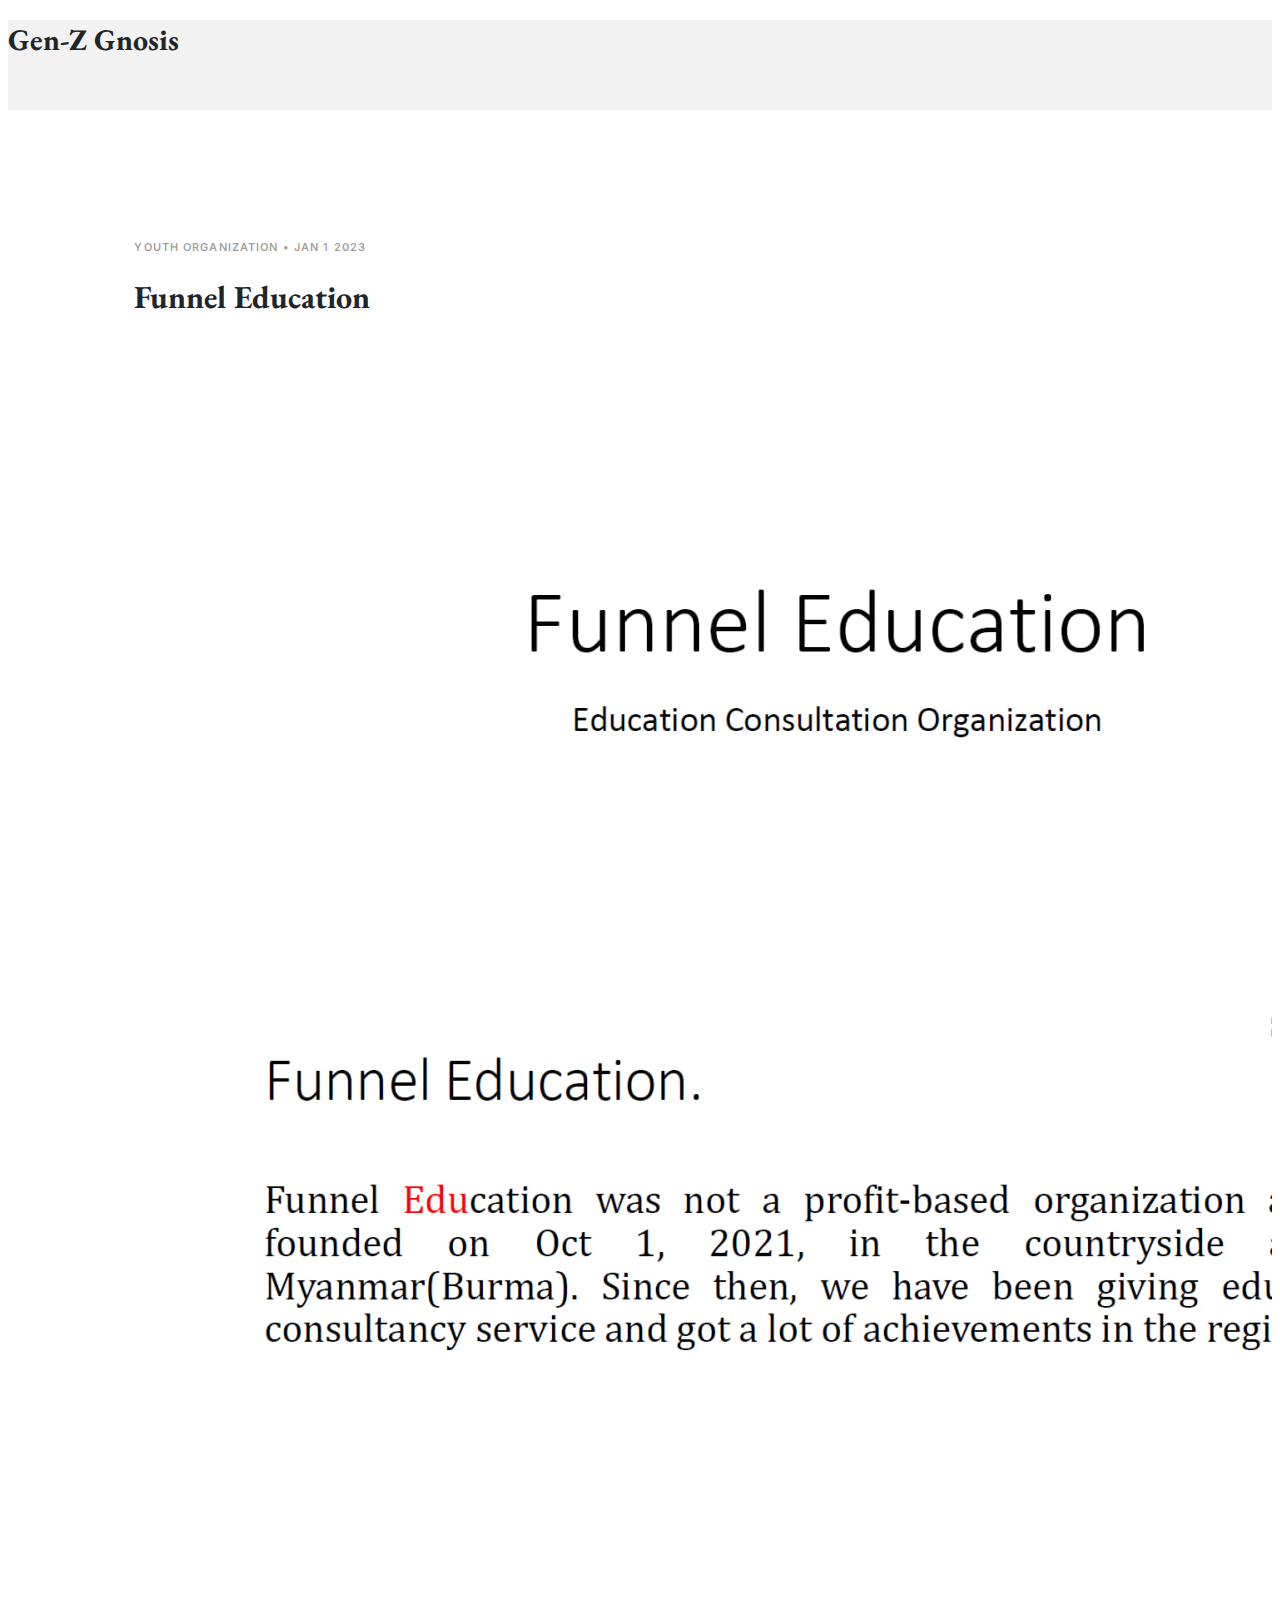
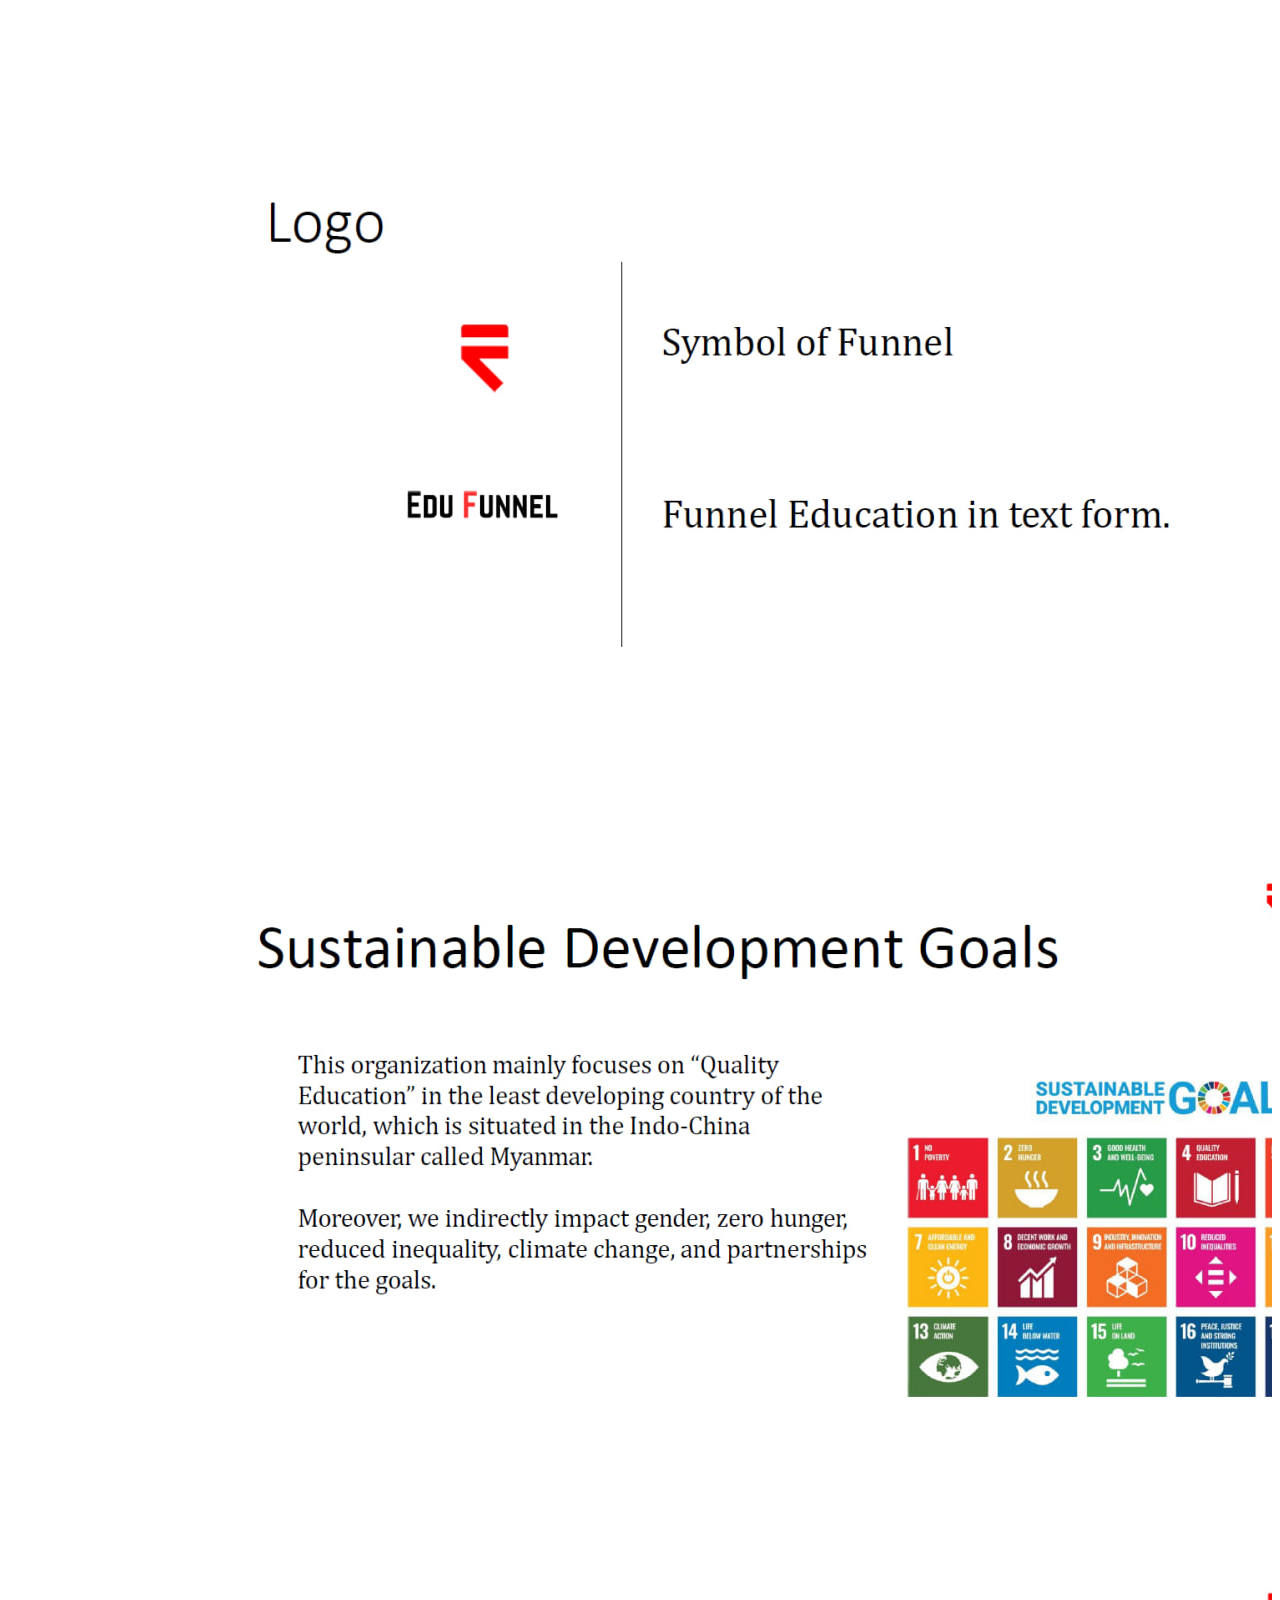
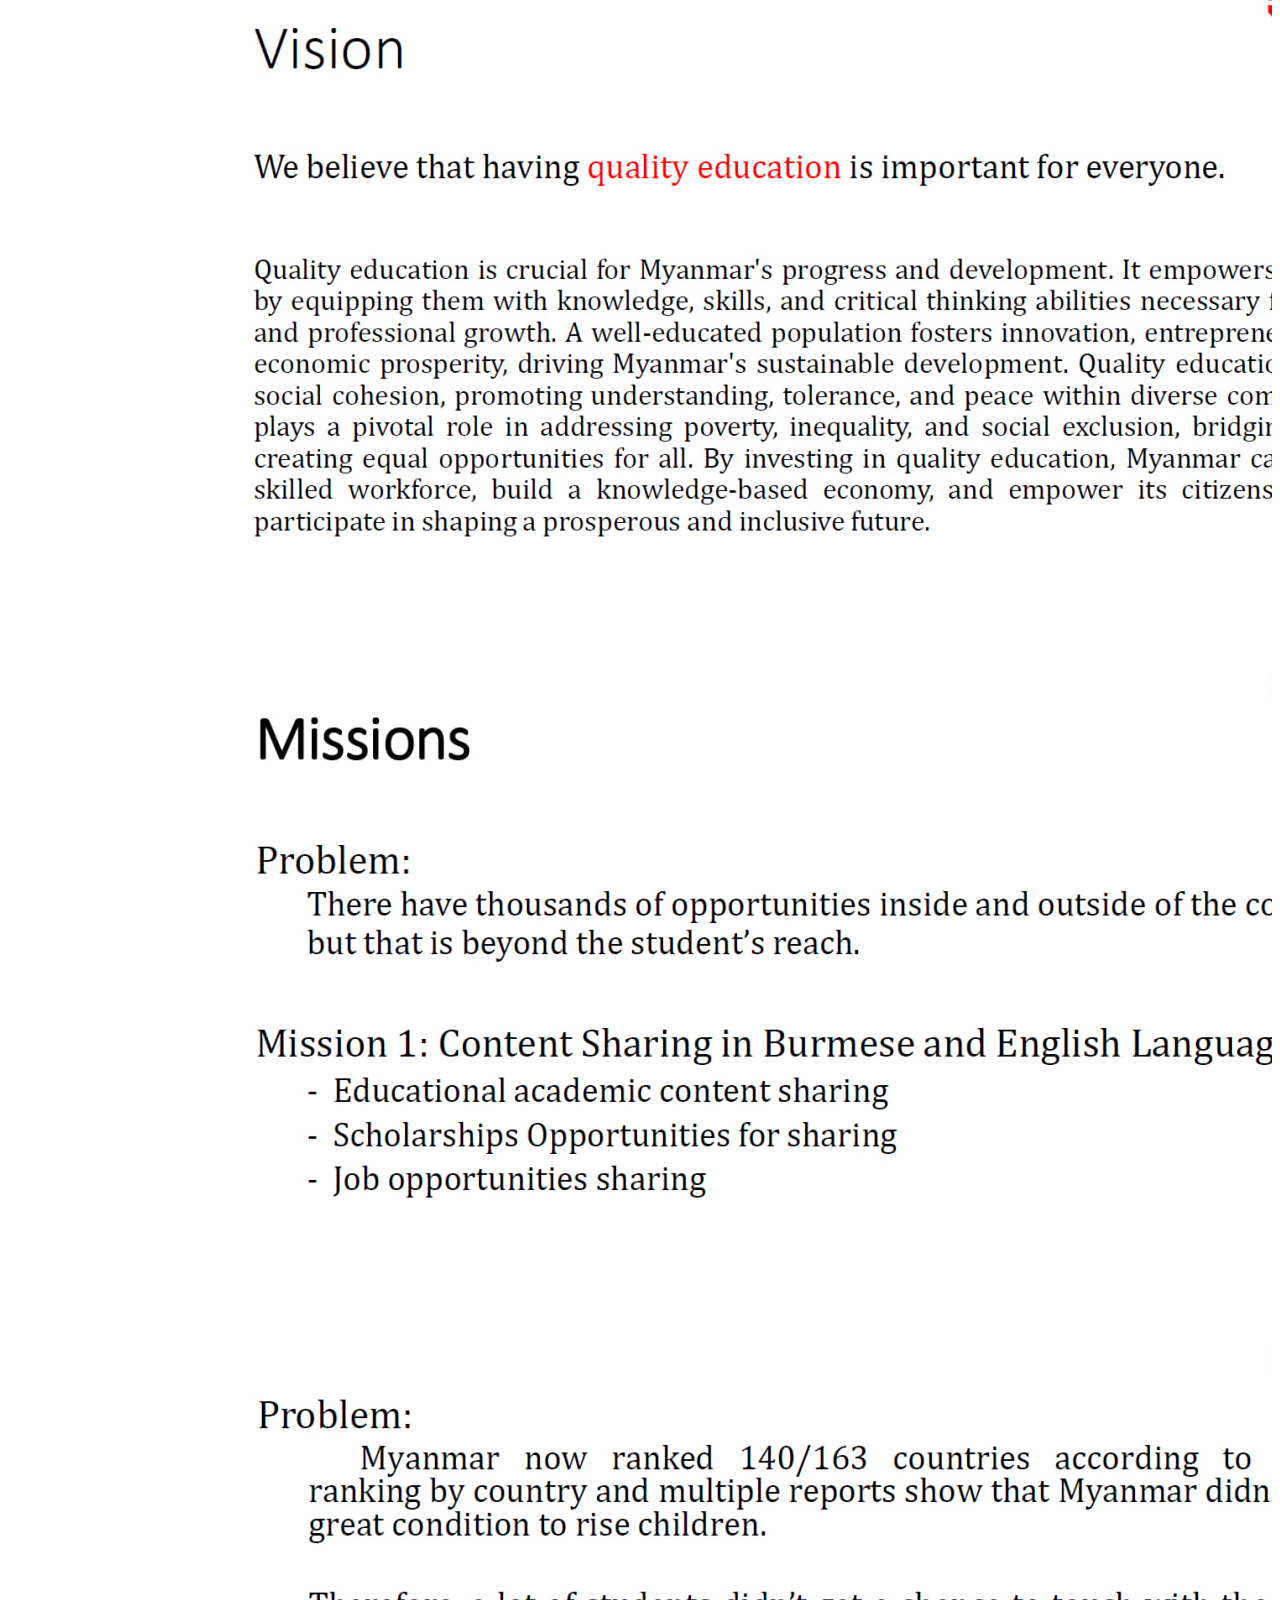
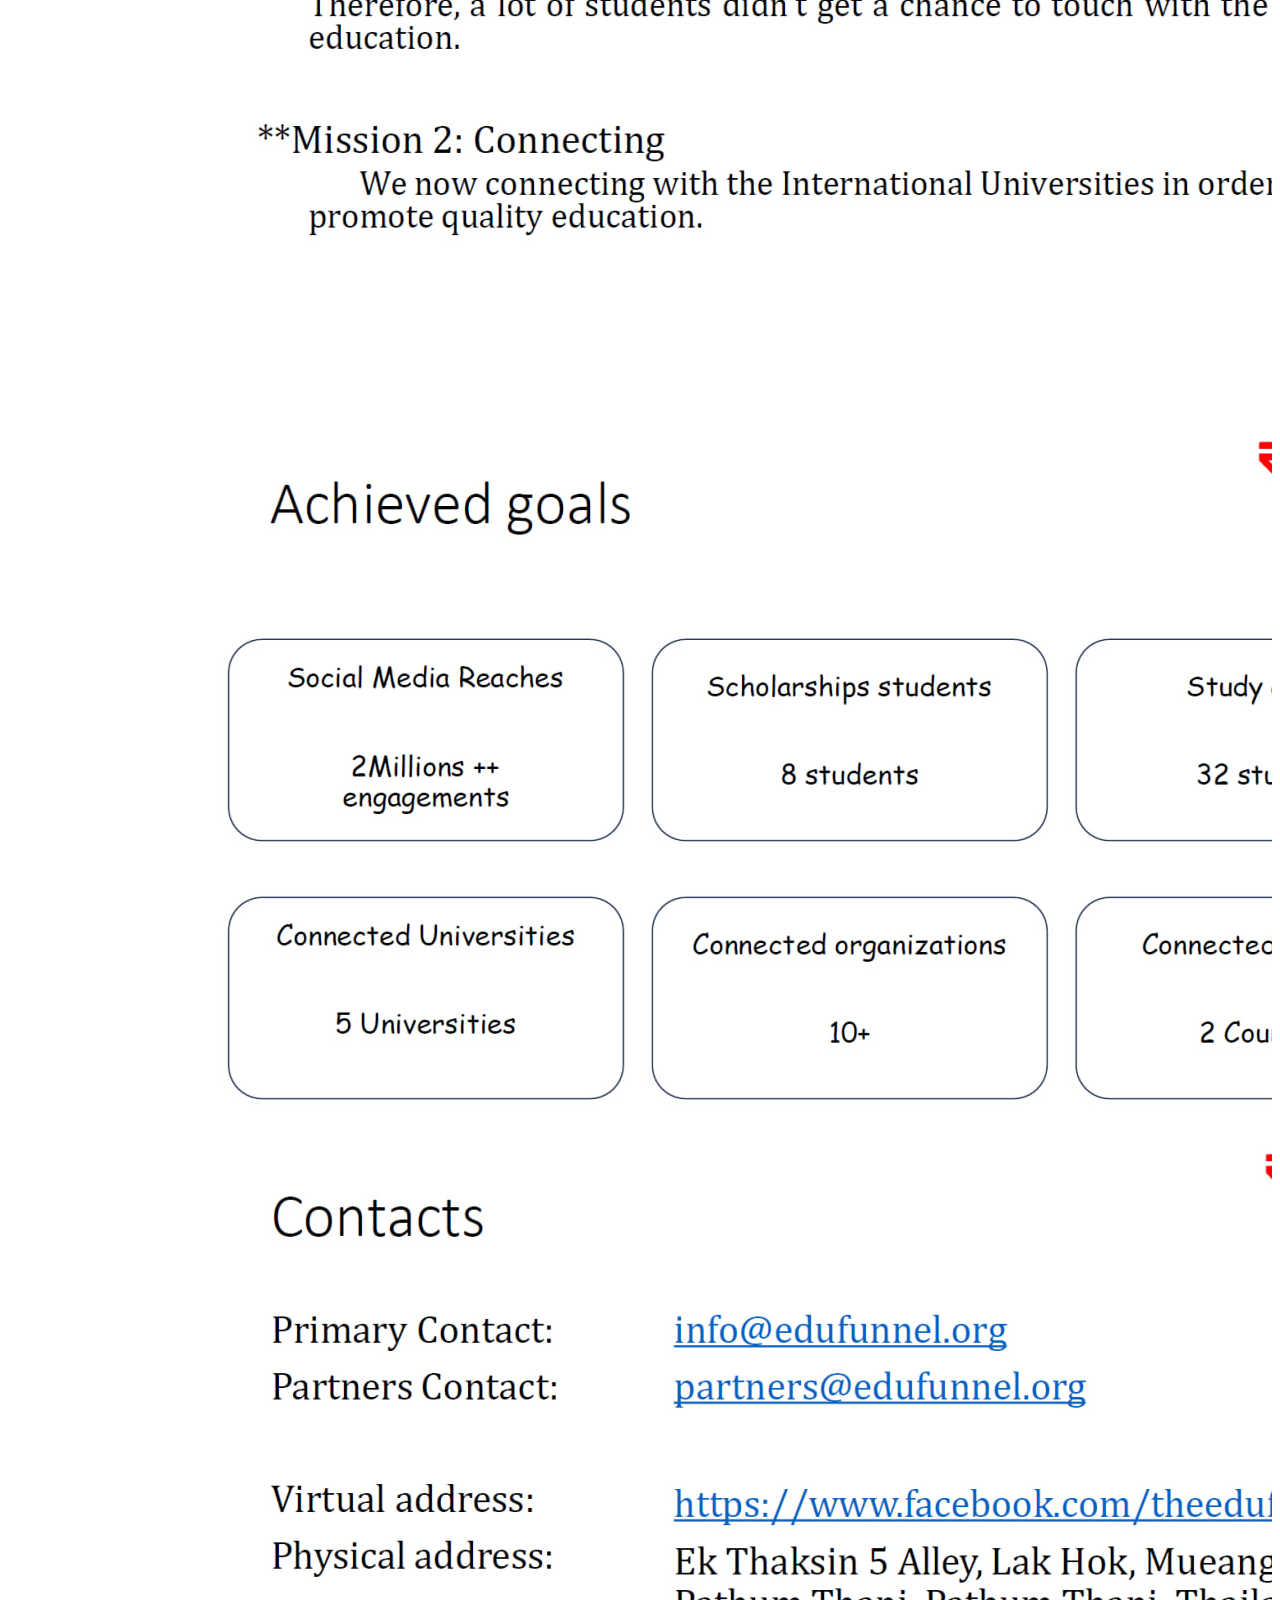
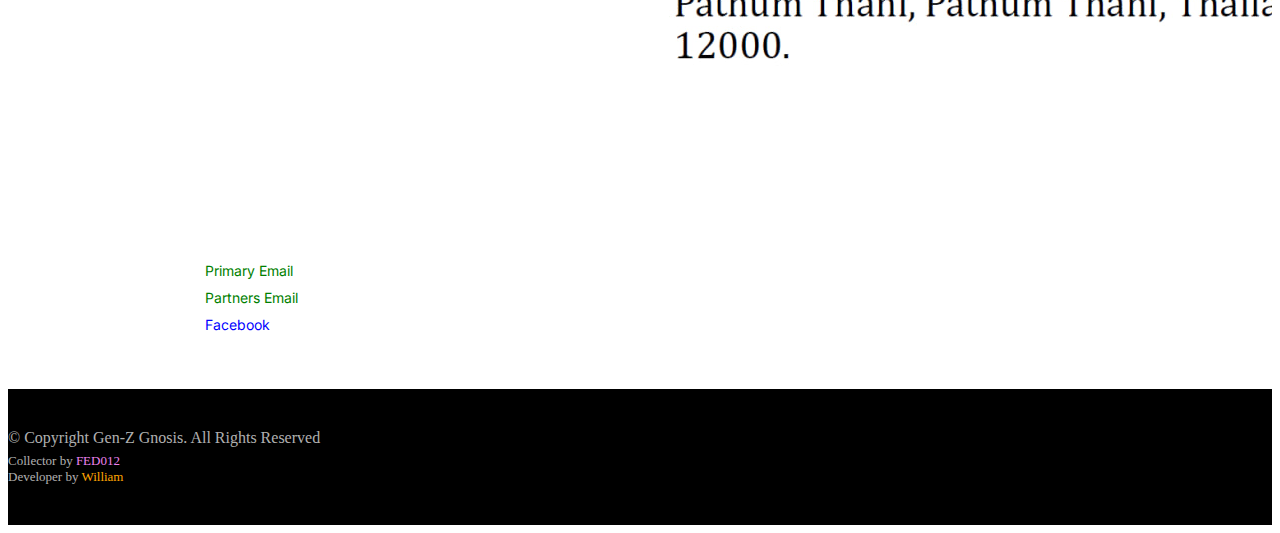
<file: blog/youthorg/fe.html>
<!DOCTYPE html>
<html lang="en">

<head>
  <meta charset="utf-8">
  <meta content="width=device-width, initial-scale=1.0" name="viewport">

  <title>Gen-Z Gnosis</title>
  <meta content="" name="description">
  <meta content="" name="keywords">

  <!-- Favicons -->
  <link href="../../images/logo.png" rel="icon">

  <!-- Google Fonts -->
  <link rel="preconnect" href="https://fonts.googleapis.com">
  <link rel="preconnect" href="https://fonts.gstatic.com" crossorigin>
  <link href="https://fonts.googleapis.com/css2?family=EB+Garamond:wght@400;500&family=Inter:wght@400;500&family=Playfair+Display:ital,wght@0,400;0,700;1,400;1,700&display=swap" rel="stylesheet">

  <!-- Bootstrap css1 js1 -->
  <link href="https://cdn.jsdelivr.net/npm/bootstrap@5.3.2/dist/css/bootstrap.min.css" rel="stylesheet" integrity="sha384-T3c6CoIi6uLrA9TneNEoa7RxnatzjcDSCmG1MXxSR1GAsXEV/Dwwykc2MPK8M2HN" crossorigin="anonymous">

  <!-- Template Main CSS Files -->
  <link href="assets/css/variables.css" rel="stylesheet">
  <link href="assets/css/main.css" rel="stylesheet">


</head>

<body>

  <!-- ======= Header ======= -->
  <header id="header" class="header d-flex align-items-center fixed-top">
    <div class="container-fluid container-xl d-flex align-items-center justify-content-between">

      <a href="../../courses.html" class="logo d-flex align-items-center">
        <!-- Uncomment the line below if you also wish to use an image logo -->
        <!-- <img src="assets/img/logo.png" alt=""> -->
        <h1>Gen-Z Gnosis</h1>
      </a>

      <nav id="navbar" class="navbar">
        </nav>

      </div>

    </div>

  </header><!-- End Header -->

  <main id="main">

    <section class="single-post-content">
      <div class="container">
        <div class="row">
          <div class="col-md-9 post-content" data-aos="fade-up">

            <!-- ======= Single Post Content ======= -->
            <div class="single-post">
              <div class="post-meta"><span class="date">Youth organization</span> <span class="mx-1">&bullet;</span> <span>Jan 1 2023</span></div>
              <h1 class="mb-5">Funnel Education</h1>

              <figure class="my-4">
                <img src="img/../fe.png" alt="" class="img-fluid">

                <img src="img/fe/1.png" alt="" class="img-fluid">
                <img src="img/fe/2.png" alt="" class="img-fluid">
                <img src="img/fe/3.png" alt="" class="img-fluid">
                <img src="img/fe/4.png" alt="" class="img-fluid">
                <img src="img/fe/5.png" alt="" class="img-fluid">
                <img src="img/fe/6.png" alt="" class="img-fluid">
                <img src="img/fe/7.png" alt="" class="img-fluid">
                <img src="img/fe/8.png" alt="" class="img-fluid">
                <figcaption><a href="mailto:info@edufunnel.org" style="color: green;">Primary Email</a></figcaption>
                <figcaption><a href="mailto:partners@edufunnel.org" style="color: green;">Partners Email</a></figcaption>
                <figcaption><a href="https://www.facebook.com/theedufunnel" style="color: blue;">Facebook</a></figcaption>
              </figure>

            </div><!-- End Single Post Content -->


  </main><!-- End #main -->

  <!-- ======= Footer ======= -->
  <footer id="footer" class="footer">

    <div class="footer-legal">
      <div class="container">

        <div class="row justify-content-between">
          <div class="col-md-6 text-center text-md-start mb-3 mb-md-0">
            <div class="copyright">
              © Copyright <strong><span>Gen-Z Gnosis</span></strong>. All Rights Reserved
            </div>

            <div class="credits">
              
              Collector by <a href="mailto:suu102606@gmail.com" style="color: violet">FED012</a><br/>
              Developer by <a href="https://high-school-physics.netlify.app/webiq/info" style="color: Orange">William</a>
            </div>

          </div>

          </div>

        </div>

      </div>
    </div>

  </footer>


 

  <!-- Template Main JS File -->
  <script src="assets/js/main.js"></script>
  
  <script src="https://cdn.jsdelivr.net/npm/bootstrap@5.3.2/dist/js/bootstrap.bundle.min.js" integrity="sha384-C6RzsynM9kWDrMNeT87bh95OGNyZPhcTNXj1NW7RuBCsyN/o0jlpcV8Qyq46cDfL" crossorigin="anonymous"></script>
  </body>

</body>

</html>
</file>
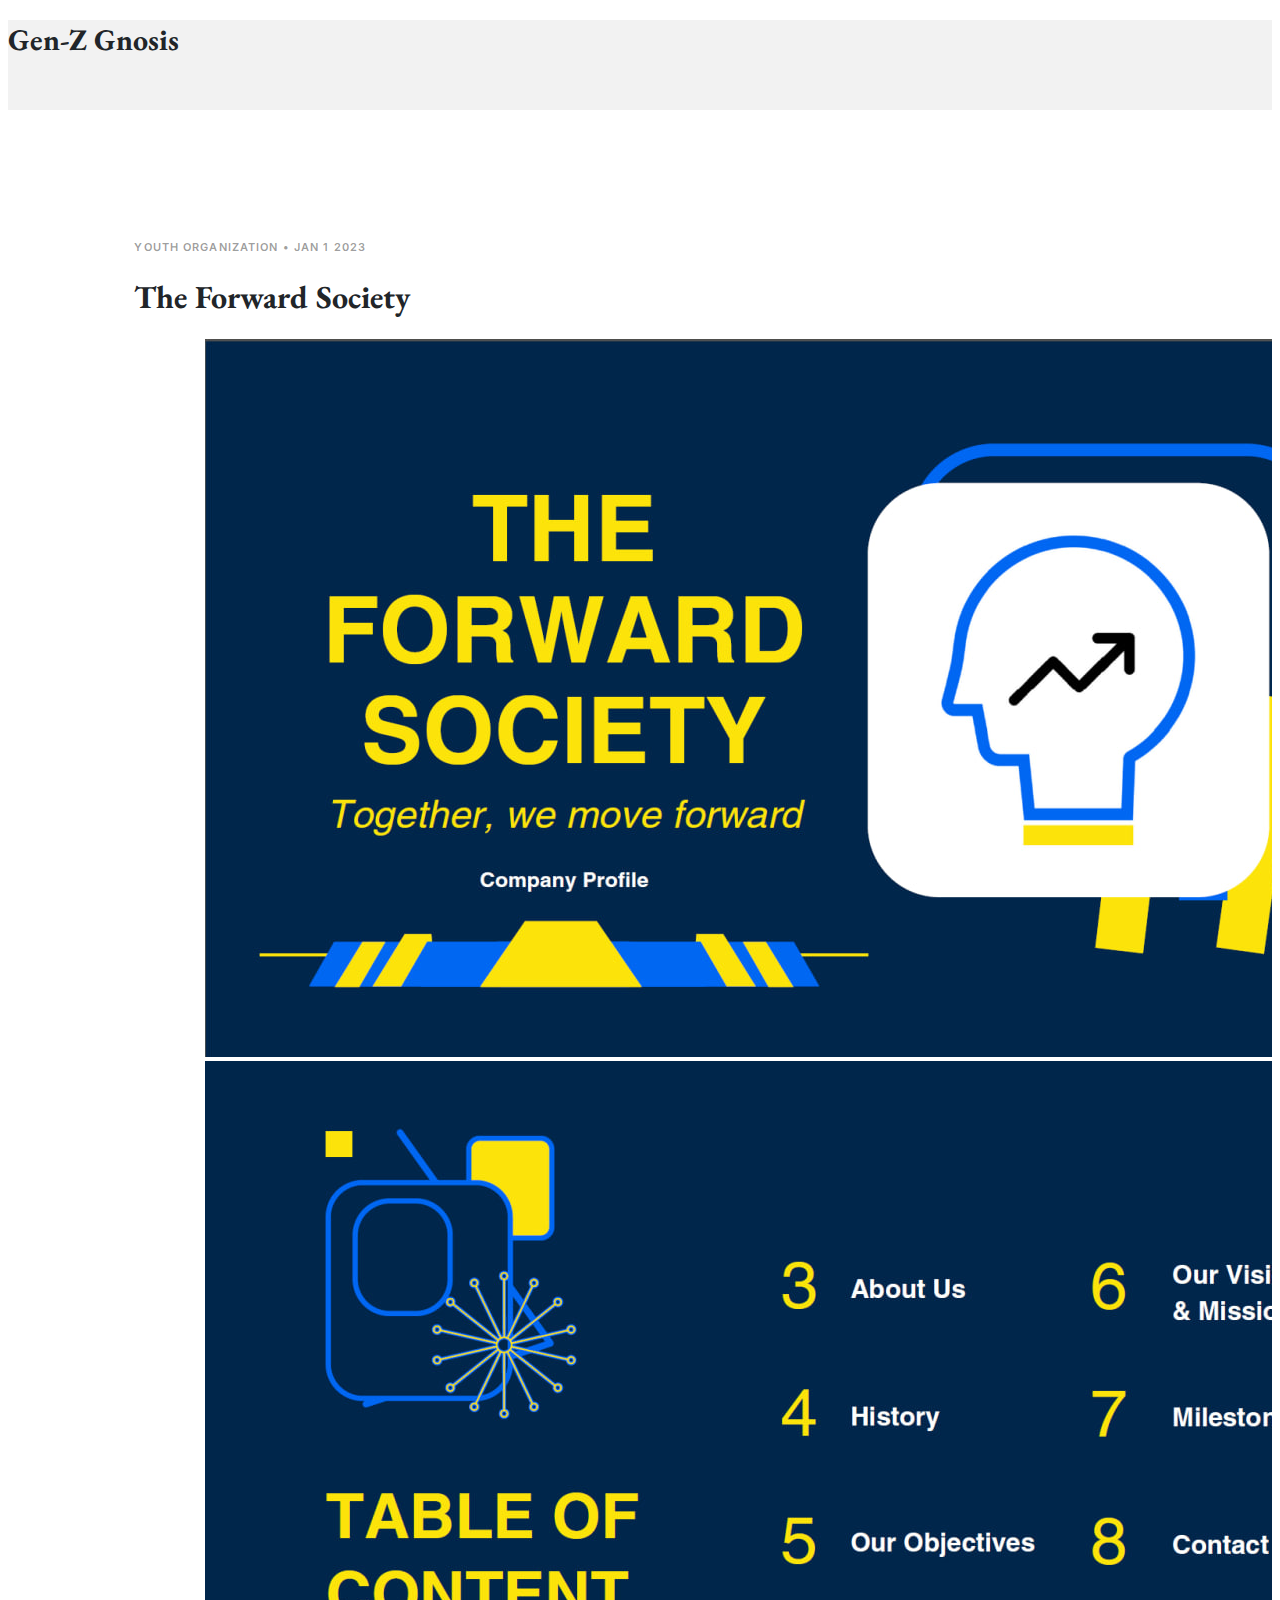
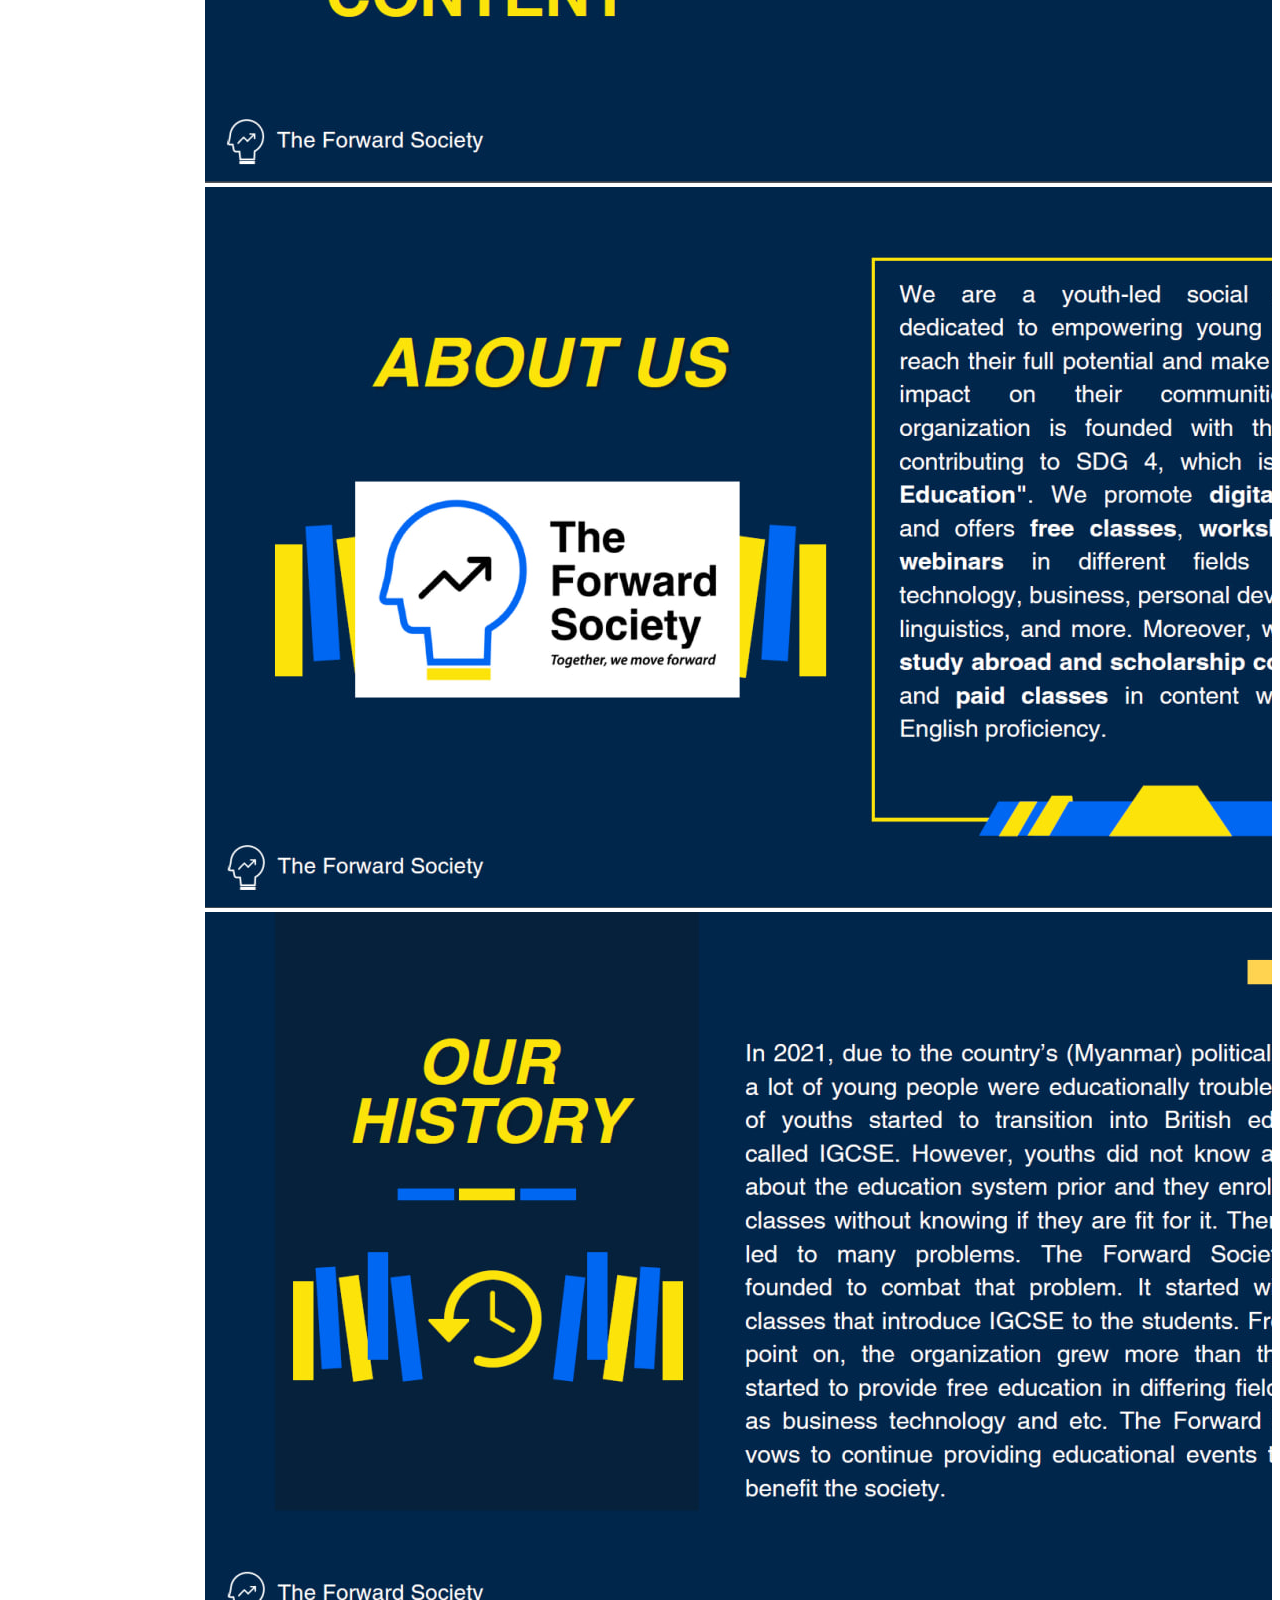
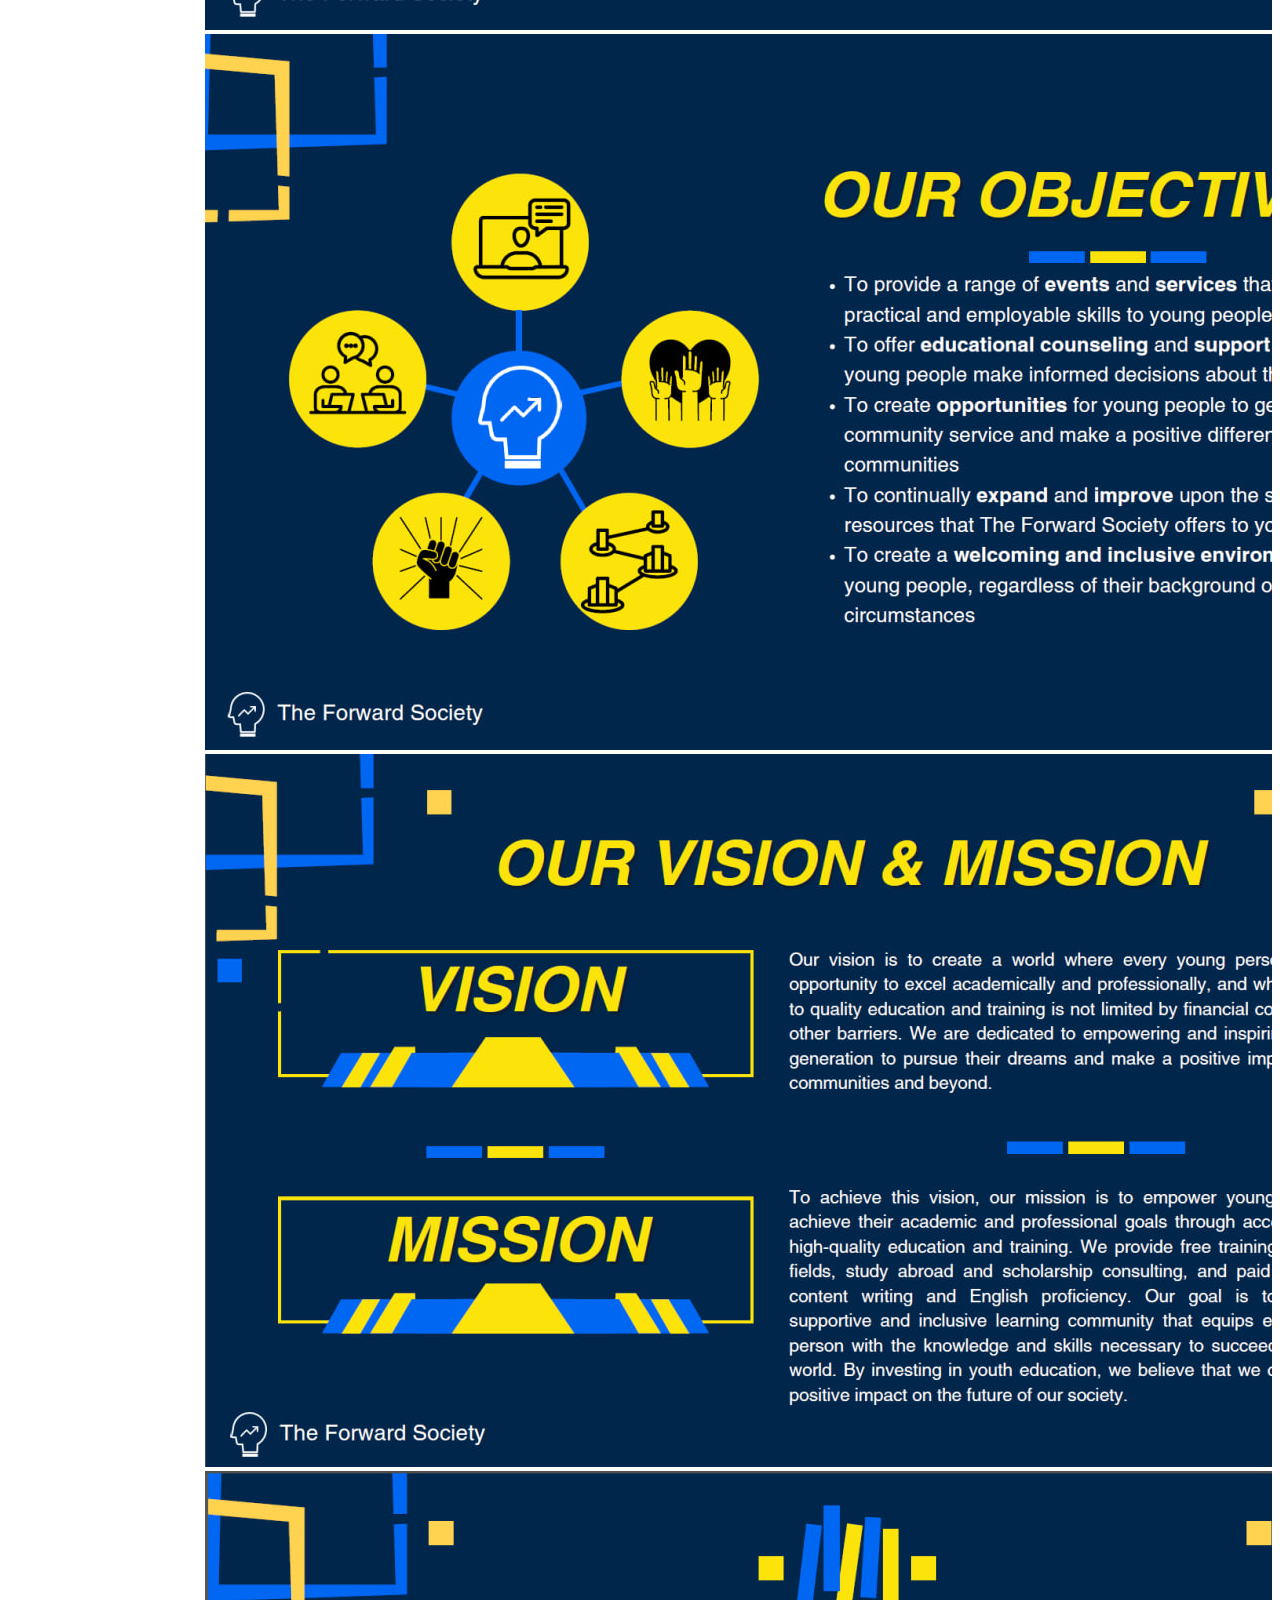
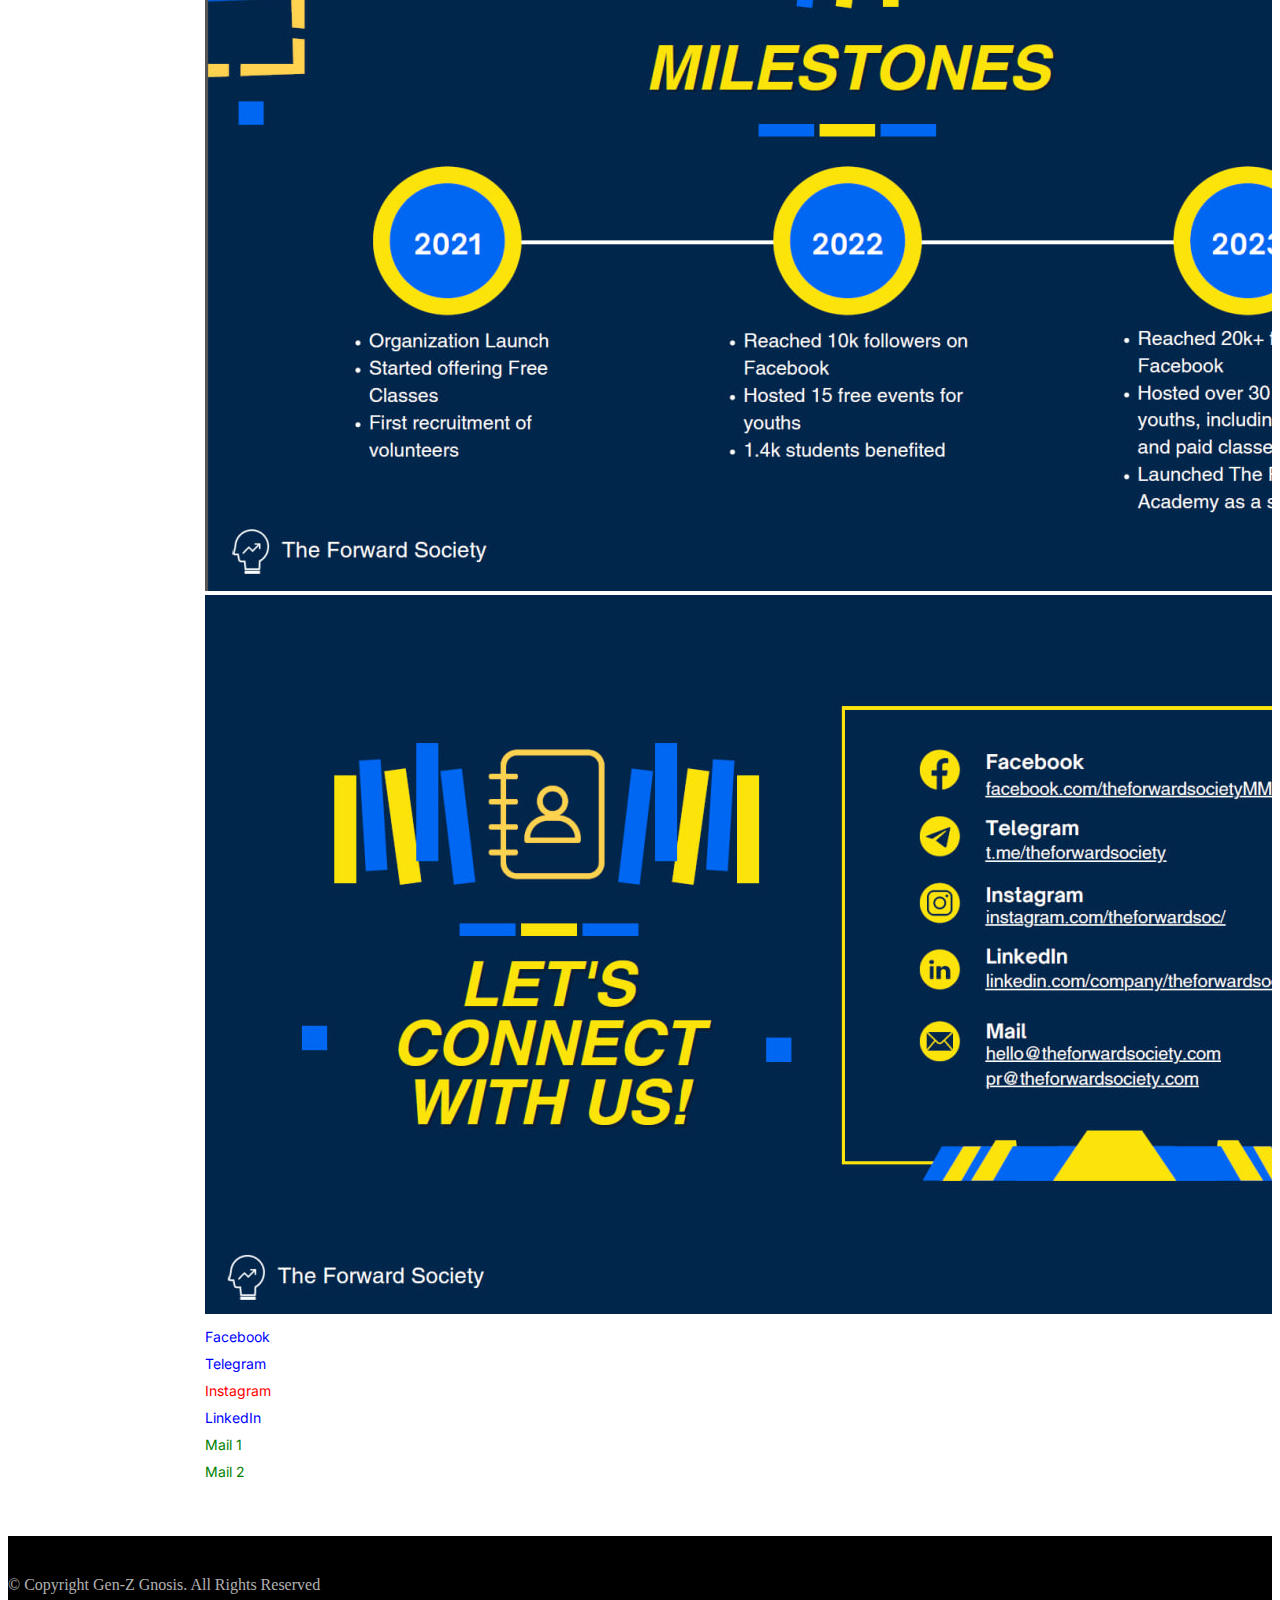
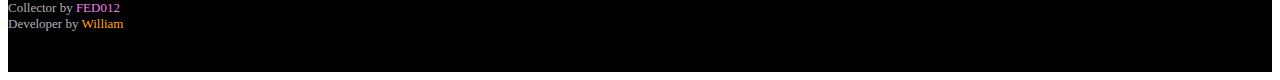
<file: blog/youthorg/tfs.html>
<!DOCTYPE html>
<html lang="en">

<head>
  <meta charset="utf-8">
  <meta content="width=device-width, initial-scale=1.0" name="viewport">

  <title>Gen-Z Gnosis</title>
  <meta content="" name="description">
  <meta content="" name="keywords">

  <!-- Favicons -->
  <link href="../../images/logo.png" rel="icon">

  <!-- Google Fonts -->
  <link rel="preconnect" href="https://fonts.googleapis.com">
  <link rel="preconnect" href="https://fonts.gstatic.com" crossorigin>
  <link href="https://fonts.googleapis.com/css2?family=EB+Garamond:wght@400;500&family=Inter:wght@400;500&family=Playfair+Display:ital,wght@0,400;0,700;1,400;1,700&display=swap" rel="stylesheet">

  <!-- Bootstrap css1 js1 -->
  <link href="https://cdn.jsdelivr.net/npm/bootstrap@5.3.2/dist/css/bootstrap.min.css" rel="stylesheet" integrity="sha384-T3c6CoIi6uLrA9TneNEoa7RxnatzjcDSCmG1MXxSR1GAsXEV/Dwwykc2MPK8M2HN" crossorigin="anonymous">

  <!-- Template Main CSS Files -->
  <link href="assets/css/variables.css" rel="stylesheet">
  <link href="assets/css/main.css" rel="stylesheet">

  
</head>

<body>

  <!-- ======= Header ======= -->
  <header id="header" class="header d-flex align-items-center fixed-top">
    <div class="container-fluid container-xl d-flex align-items-center justify-content-between">

      <a href="../../courses.html" class="logo d-flex align-items-center">
        <!-- Uncomment the line below if you also wish to use an image logo -->
        <!-- <img src="assets/img/logo.png" alt=""> -->
        <h1>Gen-Z Gnosis</h1>
      </a>

      <nav id="navbar" class="navbar">
        </nav>

      </div>

    </div>

  </header><!-- End Header -->

  <main id="main">

    <section class="single-post-content">
      <div class="container">
        <div class="row">
          <div class="col-md-9 post-content" data-aos="fade-up">

            <!-- ======= Single Post Content ======= -->
            <div class="single-post">
              <div class="post-meta"><span class="date">Youth organization</span> <span class="mx-1">&bullet;</span> <span>Jan 1 2023</span></div>
              <h1 class="mb-5">The Forward Society</h1>

              <figure class="my-4">
                <img src="img/tfs/1.png" alt="" class="img-fluid">
                <img src="img/tfs/2.png" alt="" class="img-fluid">
                <img src="img/tfs/3.png" alt="" class="img-fluid">
                <img src="img/tfs/4.png" alt="" class="img-fluid">
                <img src="img/tfs/5.png" alt="" class="img-fluid">
                <img src="img/tfs/6.png" alt="" class="img-fluid">
                <img src="img/tfs/7.png" alt="" class="img-fluid">
                <img src="img/tfs/8.png" alt="" class="img-fluid">
                <figcaption><a href="https://www.facebook.com/theforwardsocietyMM" style="color: blue;">Facebook</a></figcaption>
                <figcaption><a href="https://t.me/theforwardsociety" style="color: blue;">Telegram</a></figcaption>
                <figcaption><a href="https://www.instagram.com/theforwardsoc/" style="color: red;">Instagram</a></figcaption>
                <figcaption><a href="https://www.linkedin.com/company/theforwardsociety/" style="color: blue;">LinkedIn</a></figcaption>
                <figcaption><a href="mailto:hello@theforwardsociety.com" style="color: green">Mail 1</a></figcaption>
                <figcaption><a href="mailto:pr@theforwardsociety.com" style="color: green;">Mail 2</a></figcaption>
              </figure>

            </div><!-- End Single Post Content -->


  </main><!-- End #main -->

  <!-- ======= Footer ======= -->
  <footer id="footer" class="footer">

    
    

    <footer id="footer" class="footer">

      <div class="footer-legal">
        <div class="container">
  
          <div class="row justify-content-between">
            <div class="col-md-6 text-center text-md-start mb-3 mb-md-0">
              <div class="copyright">
                © Copyright <strong><span>Gen-Z Gnosis</span></strong>. All Rights Reserved
              </div>
  
              <div class="credits">
                
                Collector by <a href="mailto:suu102606@gmail.com" style="color: violet">FED012</a><br/>
                Developer by <a href="https://high-school-physics.netlify.app/webiq/info" style="color: Orange">William</a>
              </div>
  
            </div>
  
            </div>
  
          </div>
  
        </div>
      </div>
  
    </footer>


 

  <!-- Template Main JS File -->
  <script src="assets/js/main.js"></script>
  
  <script src="https://cdn.jsdelivr.net/npm/bootstrap@5.3.2/dist/js/bootstrap.bundle.min.js" integrity="sha384-C6RzsynM9kWDrMNeT87bh95OGNyZPhcTNXj1NW7RuBCsyN/o0jlpcV8Qyq46cDfL" crossorigin="anonymous"></script>
  </body>

</body>

</html>
</file>
<file: blog/youthorg/assets/css/variables.css>
/**
* Template Name: ZenBlog
* File: variables.css
* Description: Easily customize colors, typography, and other repetitive properties used in the template main stylesheet file main.css
* 
* Template URL: https://bootstrapmade.com/zenblog-bootstrap-blog-template/
* Author: BootstrapMade.com
* License: https://bootstrapmade.com/license/
* 
* Contents:
* 1. ZenBlog template variables 
* 2. Override default Bootstrap variables
* 3. Set color and background class names
*
* Learn more about CSS variables at https://developer.mozilla.org/en-US/docs/Web/CSS/Using_CSS_custom_properties
*/

/*--------------------------------------------------------------
# 1. ZenBlog template variables 
--------------------------------------------------------------*/
:root {

    /* Fonts */
    --font-default: 'EB Garamond', system-ui, -apple-system, "Segoe UI", Roboto, "Helvetica Neue", Arial, "Noto Sans", "Liberation Sans", sans-serif, "Apple Color Emoji", "Segoe UI Emoji", "Segoe UI Symbol", "Noto Color Emoji";
    --font-primary: 'EB Garamond', serif; /*'Playfair Display', serif;*/
    --font-secondary: 'Inter', sans-serif;
  
    /* Colors */
    /* The *-rgb color names are simply the RGB converted value of the corresponding color for use in the rgba() function */
  
    /* Default text color */
    --color-default: #212529;
    --color-default-rgb: 33, 37, 41;
  
    /* Defult links color */
    --color-links: #212529;
    --color-links-hover: #15171a;
  
    /* Primay colors */
    --color-primary: #212529;
    --color-primary-light: #26282c;
    --color-primary-dark: #0b0c0e;
  
    --color-primary-rgb: 33, 37, 41;
    --color-primary-light-rgb: 38, 40, 44;
    --color-primary-dark-rgb: 11, 12, 14;
  
    /* Secondary colors */
    --color-secondary: #596d80;
    --color-secondary-light: #8498aa;
    --color-secondary-dark: #404f5c;
  
    --color-secondary-rgb: 89, 109, 128;
    --color-secondary-light-rgb: 132, 152, 170;
    --color-secondary-dark-rgb: 64, 79, 92;
  
    /* General colors */
    --color-blue: #0d6efd;
    --color-blue-rgb: 13, 110, 253;
  
    --color-indigo: #6610f2;
    --color-indigo-rgb: 102, 16, 242;
  
    --color-purple: #6f42c1;
    --color-purple-rgb: 111, 66, 193;
    
    --color-pink: #f3268c;
    --color-pink-rgb: 243, 38, 140;
  
    --color-red: #df1529;
    --color-red-rgb: 223, 21, 4;
  
    --color-orange: #fd7e14;
    --color-orange-rgb: 253, 126, 20;
  
    --color-yellow: #ffc107;
    --color-yellow-rgb: 255, 193, 7;
  
    --color-green: #059652;
    --color-green-rgb: 5, 150, 82;
  
    --color-teal: #20c997;
    --color-teal-rgb: 32, 201, 151;
  
    --color-cyan: #0dcaf0;
    --color-cyan-rgb: 13, 202, 240;
  
    --color-white: #ffffff;
    --color-white-rgb: 255, 255, 255;
  
    --color-gray: #6c757d;
    --color-gray-rgb: 108, 117, 125;
  
    --color-black: #000000;
    --color-black-rgb: 0, 0, 0;
  }
  
  /*--------------------------------------------------------------
  # 2. Override default Bootstrap variables
  --------------------------------------------------------------*/
  :root {
    --bs-blue: var(--color-blue);
    --bs-indigo: var(--color-indigo);
    --bs-purple: var(--color-purple);
    --bs-pink: var(--color-pink);
    --bs-red: var(--color-red);
    --bs-orange: var(--color-orange);
    --bs-yellow: var(--color-yellow);
    --bs-green: var(--color-green);
    --bs-teal: var(--color-teal);
    --bs-cyan: var(--color-cyan);
    --bs-white: var(--color-white);
    --bs-gray: var(--color-gray);
    --bs-gray-dark: #343a40;
    --bs-gray-100: #f8f9fa;
    --bs-gray-200: #e9ecef;
    --bs-gray-300: #dee2e6;
    --bs-gray-400: #ced4da;
    --bs-gray-500: #adb5bd;
    --bs-gray-600: #6c757d;
    --bs-gray-700: #495057;
    --bs-gray-800: #343a40;
    --bs-gray-900: #212529;
    --bs-primary: var(--color-blue);
    --bs-secondary: var(--color-blue);
    --bs-success: #198754;
    --bs-info: #0dcaf0;
    --bs-warning: #ffc107;
    --bs-danger: #dc3545;
    --bs-light: #f8f9fa;
    --bs-dark: #212529;
    --bs-primary-rgb: var(--color-primary-rgb);
    --bs-secondary-rgb: var(--color-secondary-rgb);
    --bs-success-rgb: 25, 135, 84;
    --bs-info-rgb: 13, 202, 240;
    --bs-warning-rgb: 255, 193, 7;
    --bs-danger-rgb: 220, 53, 69;
    --bs-light-rgb: 248, 249, 250;
    --bs-dark-rgb: 33, 37, 41;
    --bs-white-rgb: var(--color-white-rgb);
    --bs-black-rgb: var(--color-black-rgb);
    --bs-body-color-rgb: var(--color-default-rgb);
    --bs-body-bg-rgb: 255, 255, 255;
    --bs-font-sans-serif: var(--font-default);
    --bs-font-monospace: SFMono-Regular, Menlo, Monaco, Consolas, "Liberation Mono", "Courier New", monospace;
    --bs-gradient: linear-gradient(180deg, rgba(255, 255, 255, 0.15), rgba(255, 255, 255, 0));
    --bs-body-font-family: var(--font-default);
    --bs-body-font-size: 1rem;
    --bs-body-font-weight: 400;
    --bs-body-line-height: 1.5;
    --bs-body-color: var(--color-default);
    --bs-body-bg: #fff;
  }
  
  /*--------------------------------------------------------------
  # 3. Set color and background class names
  --------------------------------------------------------------*/
  /* Fonts */
  .font-default { font-family: var(--font-default) !important; }
  .font-primary { font-family: var(--font-primary) !important;}
  .font-secondary { font-family: var(--font-secondary) !important; }
  
  /* Text Colors */
  .color-default { color: var(--color-default) !important; }
  .color-links { color: var(--color-links) !important; }
  .color-links:hover { color: var(--color-links-hover) !important; }
  .color-primary { color: var(--color-primary) !important; }
  .color-primary-light { color: var(--color-primary-light) !important; }
  .color-primary-dark { color: var(--color-primary-dark) !important; }
  .color-secondary { color: var(--color-secondary) !important; }
  .color-secondary-light { color: var(--color-secondary-light) !important; }
  .color-secondary-dark { color: var(--color-secondary-dark) !important; }
  .color-blue { color: var(--color-blue) !important; }
  .color-indigo { color: var(--color-indigo) !important; }
  .color-purple { color: var(--color-purple) !important; }
  .color-pink { color: var(--color-pink) !important; }
  .color-red { color: var(--color-red) !important; }
  .color-orange { color: var(--color-orange) !important; }
  .color-yellow { color: var(--color-yellow) !important; }
  .color-green { color: var(--color-green) !important; }
  .color-teal { color: var(--color-teal) !important; }
  .color-cyan { color: var(--color-cyan) !important; }
  .color-white { color: var(--color-white) !important; }
  .color-gray { color: var(--color-gray) !important; }
  .color-black { color: var(--color-black) !important; }
  
  /* Background Colors */
  .bg-default { background-color: var(--color-default) !important; }
  .bg-primary { background-color: var(--color-primary) !important; }
  .bg-primary-light { background-color: var(--color-primary-light) !important; }
  .bg-primary-dark { background-color: var(--color-primary-dark) !important; }
  .bg-secondary { background-color: var(--color-secondary) !important; }
  .bg-secondary-light { background-color: var(--color-secondary-light) !important; }
  .bg-secondary-dark { background-color: var(--color-secondary-dark) !important; }
  .bg-blue { background-color: var(--color-blue) !important; }
  .bg-indigo { background-color: var(--color-indigo) !important; }
  .bg-purple { background-color: var(--color-purple) !important; }
  .bg-pink { background-color: var(--color-pink) !important; }
  .bg-red { background-color: var(--color-red) !important; }
  .bg-orange { background-color: var(--color-orange) !important; }
  .bg-yellow { background-color: var(--color-yellow) !important; }
  .bg-green { background-color: var(--color-green) !important; }
  .bg-teal { background-color: var(--color-teal) !important; }
  .bg-cyan { background-color: var(--color-cyan) !important; }
  .bg-white { background-color: var(--color-white) !important; }
  .bg-gray { background-color: var(--color-gray) !important; }
  .bg-black { background-color: var(--color-black) !important; }
</file>
<file: blog/youthorg/assets/css/main.css>
/**
* Template Name: ZenBlog
* Updated: Sep 18 2023 with Bootstrap v5.3.2
* Template URL: https://bootstrapmade.com/zenblog-bootstrap-blog-template/
* Author: BootstrapMade.com
* License: https:///bootstrapmade.com/license/
*/

/**
* Check out variables.css for easy customization of colors, typography, and other repetitive properties
*/
/*--------------------------------------------------------------
# General
--------------------------------------------------------------*/
:root {
    scroll-behavior: smooth;
  }
  
  body {
    color: rgba(var(--color-primary-rgb), 1);
  }
  
  a {
    color: var(--color-links);
    text-decoration: none;
  }
  
  a:hover {
    color: var(--color-links-hover);
    text-decoration: none;
  }
  
  h1,
  h2,
  h3,
  h4,
  h5,
  h6 {
    font-family: var(--font-primary);
  }
  
  #main {
    margin-top: 90px;
  }
  
  /*--------------------------------------------------------------
  # Sections & Section Header
  --------------------------------------------------------------*/
  section {
    padding: 40px 0;
    overflow: hidden;
  }
  
  .section-header {
    border-bottom: 2px solid var(--color-black);
  }
  
  .section-header h2 {
    font-size: 50px;
    color: var(--color-black);
  }
  
  .section-header p {
    margin-bottom: 0;
  }
  
  /*--------------------------------------------------------------
  # Scroll top button
  --------------------------------------------------------------*/
  .scroll-top {
    position: fixed;
    visibility: hidden;
    opacity: 0;
    right: 15px;
    bottom: 15px;
    z-index: 99999;
    background: var(--color-primary);
    width: 40px;
    height: 40px;
    border-radius: 4px;
    transition: all 0.4s;
  }
  
  .scroll-top i {
    font-size: 24px;
    color: #fff;
    line-height: 0;
  }
  
  .scroll-top:hover {
    background: rgba(var(--color-primary-rgb), 0.8);
    color: #fff;
  }
  
  .scroll-top.active {
    visibility: visible;
    opacity: 1;
  }
  
  /*--------------------------------------------------------------
  # Page title
  --------------------------------------------------------------*/
  .page-title {
    font-size: 70px;
    color: var(--color-black);
  }
  
  /* Form Input Fieldds */
  .form-control:active,
  .form-control:focus {
    outline: none;
    box-shadow: none;
    border-color: var(--color-black);
  }
  
  .btn:active,
  .btn:focus {
    outline: none;
  }
  
  .btn.btn-primary {
    background-color: var(--color-black);
    color: var(--color-white);
    border-color: var(--color-black);
  }
  
  /*--------------------------------------------------------------
  # Header
  --------------------------------------------------------------*/
  .header {
    height: 90px;
    transition: all 0.5s;
    z-index: 997;
    background: #f2f2f2;
  }
  
  .header.sticked {
    height: 70px;
  }
  
  .header .logo img {
    max-height: 40px;
    margin-right: 6px;
  }
  
  .header .logo h1 {
    font-size: 30px;
    font-weight: 700;
    color: var(--color-default);
    font-family: var(--font-primary);
  }
  
  .search-form-wrap {
    position: absolute;
    right: 0;
    top: 0;
    z-index: 9;
    transition: 0.3s all ease;
    visibility: hidden;
    opacity: 0;
  }
  
  .search-form-wrap .search-form {
    position: relative;
  }
  
  .search-form-wrap .search-form .form-control {
    width: 300px;
    border: none;
    box-shadow: 0 15px 20px -10px rgba(var(--color-black-rgb), 0.1);
    padding-left: 40px;
    padding-right: 40px;
  }
  
  .search-form-wrap .search-form .form-control:active,
  .search-form-wrap .search-form .form-control:focus {
    outline: none;
    box-shadow: none;
  }
  
  .search-form-wrap .search-form .icon {
    position: absolute;
    left: 0;
    top: 7px;
    opacity: 0.5;
    left: 10px;
  }
  
  .search-form-wrap .search-form .btn {
    position: absolute;
    top: 2px;
    right: 4px;
    padding: 0;
    margin: 0;
    line-height: 1;
    font-size: 30px;
  }
  
  .search-form-wrap .search-form .btn:active,
  .search-form-wrap .search-form .btn:focus {
    outline: none;
    box-shadow: none;
  }
  
  .search-form-wrap.active {
    visibility: visible;
    opacity: 1;
  }
  
  section {
    scroll-margin-top: 70px;
  }
  
  /*--------------------------------------------------------------
  # Desktop Navigation 
  --------------------------------------------------------------*/
  @media (min-width: 1280px) {
    .navbar {
      padding: 0;
    }
  
    .navbar ul {
      margin: 0;
      padding: 0;
      display: flex;
      list-style: none;
      align-items: center;
    }
  
    .navbar li {
      position: relative;
    }
  
    .navbar a,
    .navbar a:focus {
      display: flex;
      align-items: center;
      justify-content: space-between;
      padding: 10px 0 10px 30px;
      font-family: var(--font-default);
      font-size: 16px;
      font-weight: 500;
      color: rgba(var(--color-default-rgb), 1);
      white-space: nowrap;
      transition: 0.3s;
    }
  
    .navbar a i,
    .navbar a:focus i {
      font-size: 12px;
      line-height: 0;
      margin-left: 5px;
    }
  
    .navbar a:hover,
    .navbar .active,
    .navbar .active:focus,
    .navbar li:hover>a {
      color: var(--color-default);
    }
  
    .navbar .getstarted,
    .navbar .getstarted:focus {
      background: var(--color-primary);
      padding: 8px 20px;
      margin-left: 30px;
      border-radius: 4px;
      color: var(--color-white);
    }
  
    .navbar .getstarted:hover,
    .navbar .getstarted:focus:hover {
      color: var(--color-white);
      background: rgba(var(--color-primary-rgb), 0.8);
    }
  
    .navbar .dropdown ul {
      display: block;
      position: absolute;
      left: 14px;
      top: calc(100% + 30px);
      margin: 0;
      padding: 10px 0;
      z-index: 99;
      opacity: 0;
      visibility: hidden;
      background: var(--color-white);
      box-shadow: 0px 0px 30px rgba(127, 137, 161, 0.25);
      transition: 0.3s;
      border-radius: 4px;
    }
  
    .navbar .dropdown ul li {
      min-width: 200px;
    }
  
    .navbar .dropdown ul a {
      padding: 10px 20px;
      font-size: 15px;
      text-transform: none;
      font-weight: 400;
    }
  
    .navbar .dropdown ul a i {
      font-size: 12px;
    }
  
    .navbar .dropdown ul a:hover,
    .navbar .dropdown ul .active:hover,
    .navbar .dropdown ul li:hover>a {
      color: var(--color-primary);
    }
  
    .navbar .dropdown:hover>ul {
      opacity: 1;
      top: 100%;
      visibility: visible;
    }
  
    .navbar .dropdown .dropdown ul {
      top: 0;
      left: calc(100% - 30px);
      visibility: hidden;
    }
  
    .navbar .dropdown .dropdown:hover>ul {
      opacity: 1;
      top: 0;
      left: 100%;
      visibility: visible;
    }
  }
  
  @media (min-width: 1280px) and (max-width: 1366px) {
    .navbar .dropdown .dropdown ul {
      left: -90%;
    }
  
    .navbar .dropdown .dropdown:hover>ul {
      left: -100%;
    }
  }
  
  .mobile-nav-toggle {
    display: none;
  }
  
  /*--------------------------------------------------------------
  # Mobile Navigation
  --------------------------------------------------------------*/
  @media (max-width: 1279px) {
    .navbar {
      padding: 0;
      z-index: 9997;
    }
  
    .navbar ul {
      display: none;
      position: absolute;
      inset: 55px 15px 15px 15px;
      padding: 10px 0;
      margin: 0;
      border-radius: 10px;
      background-color: var(--color-white);
      overflow-y: auto;
      transition: 0.3s;
      z-index: 9998;
    }
  
    .navbar a,
    .navbar a:focus {
      display: flex;
      align-items: center;
      justify-content: space-between;
      padding: 10px 20px;
      font-family: var(--font-primary);
      font-size: 15px;
      font-weight: 600;
      color: var(--color-primary);
      white-space: nowrap;
      transition: 0.3s;
    }
  
    .navbar a i,
    .navbar a:focus i {
      font-size: 12px;
      line-height: 0;
      margin-left: 5px;
    }
  
    .navbar a:hover,
    .navbar .active,
    .navbar .active:focus,
    .navbar li:hover>a {
      color: var(--color-primary);
    }
  
    .navbar .dropdown ul,
    .navbar .dropdown .dropdown ul {
      position: static;
      display: none;
      z-index: 99;
      padding: 10px 0;
      margin: 10px 20px;
      background: var(--color-white);
      transition: all 0.5s ease-in-out;
      box-shadow: 0px 0px 30px rgba(var(--color-black-rgb), 0.1);
    }
  
    .navbar .dropdown>.dropdown-active,
    .navbar .dropdown .dropdown>.dropdown-active {
      display: block;
    }
  
    .mobile-nav-toggle {
      display: inline-block;
      color: var(--color-secondary);
      font-size: 28px;
      cursor: pointer;
      line-height: 0;
      transition: 0.5s;
    }
  
    .mobile-nav-toggle.bi-x {
      color: var(--color-black);
    }
  
    .mobile-nav-active {
      overflow: hidden;
    }
  
    .mobile-nav-active .mobile-nav-toggle {
      position: fixed;
      top: 15px;
      right: 15px;
      z-index: 9999;
      color: var(--color-white);
    }
  
    .mobile-nav-active .navbar {
      position: fixed;
      overflow: hidden;
      inset: 0;
      background: rgba(var(--color-black-rgb), 0.6);
      transition: 0.3s;
    }
  
    .mobile-nav-active .navbar>ul {
      display: block;
    }
  }
  
  /*--------------------------------------------------------------
  # Posts
  --------------------------------------------------------------*/
  .post-entry-1 {
    margin-bottom: 30px;
  }
  
  .post-entry-1 img {
    margin-bottom: 30px;
  }
  
  .post-entry-1 h2 {
    margin-bottom: 20px;
    font-size: 20px;
    font-weight: 500;
    line-height: 1.2;
    font-weight: 500;
  }
  
  .post-entry-1 h2 a {
    color: var(--color-black);
  }
  
  .post-entry-1.lg h2 {
    font-size: 40px;
    line-height: 1;
  }
  
  .post-meta {
    font-size: 11px;
    letter-spacing: 0.07rem;
    text-transform: uppercase;
    font-weight: 600;
    font-family: var(--font-secondary);
    color: rgba(var(--color-black-rgb), 0.4);
    margin-bottom: 10px;
  }
  
  @media (max-width: 768px) {
    .custom-border {
      border: none !important;
    }
  }
  
  .author .photo {
    margin-right: 10px;
  }
  
  .author .photo img {
    width: 40px;
    border-radius: 50%;
    margin-bottom: 0;
  }
  
  .author .name h3 {
    margin: 0;
    padding: 0;
    font-size: 15px;
    font-family: var(--font-secondary);
  }
  
  .trending {
    border: 1px solid rgba(var(--color-black-rgb), 0.1);
  }
  
  .trending>h3 {
    color: var(--color-black);
    padding: 20px;
    border-bottom: 1px solid rgba(var(--color-black-rgb), 0.1);
  }
  
  .trending .trending-post {
    padding: 0;
    margin: 0;
  }
  
  .trending .trending-post li {
    padding: 0;
    margin: 0;
    list-style: none;
    display: block;
  }
  
  .trending .trending-post li a {
    display: block;
    padding: 20px;
    border-bottom: 1px solid rgba(var(--color-black-rgb), 0.1);
    position: relative;
    overflow: hidden;
  }
  
  .trending .trending-post li a .number {
    position: absolute;
    z-index: -1;
    font-size: 5rem;
    left: -10px;
    top: -20px;
    font-weight: 700;
    color: rgba(var(--color-black-rgb), 0.05);
  }
  
  .trending .trending-post li a h3 {
    font-size: 18px;
    color: rgba(var(--color-black-rgb), 0.9);
  }
  
  .trending .trending-post li a .author {
    color: rgba(var(--color-black-rgb), 0.7);
    font-weight: 500;
  }
  
  .trending .trending-post li a:hover h3 {
    color: rgba(var(--color-black-rgb), 1);
  }
  
  .trending .trending-post li:last-child a {
    border-bottom: none;
  }
  
  .post-entry-2 {
    margin-bottom: 30px;
  }
  
  .post-entry-2 .post-meta {
    font-size: 11px;
    letter-spacing: 0.07rem;
    text-transform: uppercase;
    font-weight: 600;
    font-family: var(--font-secondary);
    color: rgba(var(--color-black-rgb), 0.4);
    margin-bottom: 10px;
  }
  
  .post-entry-2 .author {
    color: rgba(var(--color-black-rgb), 0.7);
    font-weight: 500;
    margin-bottom: 20px;
    display: block;
  }
  
  .post-entry-2 .thumbnail {
    flex: 0 0 65%;
  }
  
  @media (max-width: 960px) {
    .post-entry-2 .thumbnail {
      flex: 0 0 100%;
      margin-bottom: 20px;
    }
  }
  
  .post-entry-2.half .thumbnail {
    flex: 0 0 50%;
  }
  
  @media (max-width: 768px) {
    .post-entry-2.half .thumbnail {
      flex: 0 0 100%;
      margin-bottom: 20px;
    }
  }
  
  .post-entry-2.small-img .thumbnail {
    flex: 0 0 30%;
  }
  
  @media (max-width: 768px) {
    .post-entry-2.small-img .thumbnail {
      flex: 0 0 100%;
      margin-bottom: 20px;
    }
  }
  
  .img-bg {
    height: 500px;
    background-size: cover;
    background-repeat: no-repeat;
    position: relative;
    background-position: center center;
  }
  
  @media (max-width: 768px) {
    .img-bg {
      height: 400px;
    }
  }
  
  .img-bg:before {
    position: absolute;
    content: "";
    background: rgb(0, 0, 0);
    background: linear-gradient(0deg, rgb(0, 0, 0) 0%, rgba(0, 0, 0, 0) 100%);
    opacity: 0.5;
    bottom: 0;
    left: 0;
    right: 0;
    z-index: 1;
    top: 0;
  }
  
  .img-bg .img-bg-inner {
    position: relative;
    z-index: 2;
    max-width: 700px;
    position: relative;
    padding-left: 100px;
    padding-right: 100px;
    margin-bottom: 50px;
  }
  
  @media (max-width: 768px) {
    .img-bg .img-bg-inner {
      padding-left: 30px;
      padding-right: 30px;
      margin-bottom: 50px;
    }
  }
  
  .img-bg .img-bg-inner h2,
  .img-bg .img-bg-inner p {
    color: var(--color-white);
  }
  
  @media (max-width: 500px) {
    .img-bg .img-bg-inner p {
      display: none;
    }
  }
  
  .custom-swiper-button-next,
  .custom-swiper-button-prev {
    position: absolute;
    top: 50%;
    transform: translateY(-50%);
    z-index: 9;
  }
  
  @media (max-width: 768px) {
  
    .custom-swiper-button-next,
    .custom-swiper-button-prev {
      display: none;
    }
  }
  
  .custom-swiper-button-next span,
  .custom-swiper-button-prev span {
    font-size: 20px;
    color: rgba(var(--color-white-rgb), 0.7);
    transition: 0.3s all ease;
  }
  
  .custom-swiper-button-next:hover span,
  .custom-swiper-button-next:focus span,
  .custom-swiper-button-prev:hover span,
  .custom-swiper-button-prev:focus span {
    color: rgba(var(--color-white-rgb), 1);
  }
  
  .custom-swiper-button-next {
    right: 40px;
  }
  
  .custom-swiper-button-prev {
    left: 40px;
  }
  
  .swiper-pagination .swiper-pagination-bullet {
    background-color: rgba(var(--color-white-rgb), 0.8);
  }
  
  .swiper-pagination .swiper-pagination-bullet-active {
    background-color: rgba(var(--color-white-rgb), 1);
  }
  
  .more {
    font-family: var(--font-secondary);
    text-transform: uppercase;
    font-size: 12px;
    font-weight: 500;
    position: relative;
    display: inline-block;
    padding-bottom: 5px;
  }
  
  .more:before {
    content: "";
    position: absolute;
    height: 2px;
    left: 0;
    right: 0;
    bottom: 0;
    background: var(--color-black);
  }
  
  .post-content {
    padding-left: 10%;
    padding-right: 10%;
  }
  
  @media (max-width: 768px) {
    .post-content {
      padding-left: 15px;
      padding-right: 15px;
    }
  }
  
  .post-content .firstcharacter {
    float: left;
    font-family: Georgia;
    font-size: 75px;
    line-height: 60px;
    padding-top: 4px;
    padding-right: 8px;
    padding-left: 3px;
  }
  
  .post-content figure {
    position: relative;
    left: 52%;
    min-width: 990px;
    transform: translateX(-50%);
  }
  
  @media (max-width: 1255px) {
    .post-content figure {
      min-width: auto;
      left: auto !important;
      transform: none;
    }
  }
  
  .post-content figure figcaption {
    font-family: var(--font-secondary);
    font-size: 14px;
    padding: 10px 0 0 0;
  }
  
  .aside-title,
  .category-title {
    text-transform: uppercase;
    letter-spacing: 0.1rem;
    font-size: 14px;
    font-weight: 700;
    margin-bottom: 30px;
    border-bottom: 2px solid var(--color-black);
  }
  
  .category-title {
    border-bottom: none;
  }
  
  .custom-pagination a {
    display: inline-block;
    width: 40px;
    height: 40px;
    line-height: 40px;
    text-align: center;
    border-radius: 50%;
    font-family: var(--font-secondary);
    margin: 5px;
    transition: 0.3s all ease;
  }
  
  .custom-pagination a.active {
    background: var(--color-black);
    color: var(--color-white);
  }
  
  .custom-pagination a.active:hover {
    background: rgba(var(--color-black-rgb), 0.9);
  }
  
  .custom-pagination a:hover {
    background: rgba(var(--color-black-rgb), 0.1);
  }
  
  .custom-pagination a.prev,
  .custom-pagination a.next {
    width: auto !important;
    border-radius: 4px;
    padding-left: 10px;
    padding-right: 10px;
  }
  
  .custom-pagination a.prev:hover,
  .custom-pagination a.next:hover {
    background: rgba(var(--color-black-rgb), 0.1);
  }
  
  /* custom tab nav on sidebar */
  .aside-block {
    margin-bottom: 30px;
  }
  
  .aside-block .custom-tab-nav .nav-item {
    display: inline-block;
  }
  
  .aside-block .custom-tab-nav .nav-item button {
    color: var(--color-black);
    text-transform: uppercase;
    font-size: 12px;
    font-weight: 700;
    letter-spacing: 2px;
    border-radius: 0;
    padding-left: 0;
    padding-right: 0;
    margin-right: 20px;
  }
  
  .aside-block .custom-tab-nav .nav-item button.active {
    background-color: var(--color-black) !important;
    background-color: transparent !important;
    color: var(--color-black);
    border-bottom: 2px solid var(--color-black);
  }
  
  .link-video {
    position: relative;
  }
  
  .link-video span {
    top: 50%;
    left: 50%;
    transform: translate(-50%, -50%);
    position: absolute;
    width: 50px;
    height: 50px;
    line-height: 50px;
    border-radius: 50%;
    text-align: center;
    display: inline-block;
    background-color: rgba(var(--color-black-rgb), 0.2);
    color: var(--color-white);
  }
  
  .aside-links li {
    margin-bottom: 10px;
    padding-bottom: 10px;
    border-bottom: 1px solid rgba(var(--color-black-rgb), 0.1);
  }
  
  .aside-links li a {
    display: block;
    color: rgba(var(--color-black-rgb), 0.7);
  }
  
  .aside-links li a:hover,
  .aside-links li a:focus {
    color: rgba(var(--color-black-rgb), 1);
  }
  
  .aside-tags li {
    display: inline-block;
  }
  
  .aside-tags li a {
    display: inline-block;
    color: rgba(var(--color-black-rgb), 0.7);
    padding: 7px 10px;
    border: 1px solid rgba(var(--color-black-rgb), 0.1);
    margin-bottom: 3px;
    transition: 0.3s all ease;
  }
  
  .aside-tags li a:hover,
  .aside-tags li a:focus {
    color: rgba(var(--color-black-rgb), 1);
    border: 1px solid rgba(var(--color-black-rgb), 0.5);
  }
  
  /*--------------------------------------------------------------
  # Comments
  --------------------------------------------------------------*/
  .comment {
    /* Font not working in <textarea> for this version of bs */
  }
  
  .comment .avatar {
    position: relative;
    display: inline-block;
    width: 3rem;
    height: 3rem;
  }
  
  .comment .avatar-img,
  .comment .avatar-initials,
  .comment .avatar-placeholder {
    width: 100%;
    height: 100%;
    border-radius: inherit;
  }
  
  .comment .avatar-img {
    display: block;
    -o-object-fit: cover;
    object-fit: cover;
  }
  
  .comment .avatar-initials {
    position: absolute;
    top: 0;
    left: 0;
    display: flex;
    align-items: center;
    justify-content: center;
    color: var(--color-white);
    line-height: 0;
    background-color: rgba(var(--color-black-rgba), 0.1);
  }
  
  .comment .avatar-placeholder {
    position: absolute;
    top: 0;
    left: 0;
    background: rgba(var(--color-black-rgba), 0.1) url("data:image/svg+xml,%3csvg xmlns='http://www.w3.org/2000/svg' viewBox='0 0 20 20'%3e%3cpath fill='%23fff' d='M10 9a3 3 0 100-6 3 3 0 000 6zm-7 9a7 7 0 1114 0H3z'/%3e%3c/svg%3e") no-repeat center/1.75rem;
  }
  
  .comment .avatar-indicator {
    position: absolute;
    right: 0;
    bottom: 0;
    width: 20%;
    height: 20%;
    display: block;
    background-color: rgba(var(--color-black-rgba), 0.1);
    border-radius: 50%;
  }
  
  .comment .avatar-group {
    display: inline-flex;
  }
  
  .comment .avatar-group .avatar+.avatar {
    margin-left: -0.75rem;
  }
  
  .comment .avatar-group .avatar:hover {
    z-index: 1;
  }
  
  .comment .avatar-sm,
  .comment .avatar-group-sm>.avatar {
    width: 2.125rem;
    height: 2.125rem;
    font-size: 1rem;
  }
  
  .comment .avatar-sm .avatar-placeholder,
  .comment .avatar-group-sm>.avatar .avatar-placeholder {
    background-size: 1.25rem;
  }
  
  .comment .avatar-group-sm>.avatar+.avatar {
    margin-left: -0.53125rem;
  }
  
  .comment .avatar-lg,
  .comment .avatar-group-lg>.avatar {
    width: 4rem;
    height: 4rem;
    font-size: 1.5rem;
  }
  
  .comment .avatar-lg .avatar-placeholder,
  .comment .avatar-group-lg>.avatar .avatar-placeholder {
    background-size: 2.25rem;
  }
  
  .comment .avatar-group-lg>.avatar+.avatar {
    margin-left: -1rem;
  }
  
  .comment .avatar-light .avatar-indicator {
    box-shadow: 0 0 0 2px rgba(var(--color-white-rgba), 0.75);
  }
  
  .comment .avatar-group-light>.avatar {
    box-shadow: 0 0 0 2px rgba(var(--color-white-rgba), 0.75);
  }
  
  .comment .avatar-dark .avatar-indicator {
    box-shadow: 0 0 0 2px rgba(var(--color-black-rgba), 0.25);
  }
  
  .comment .avatar-group-dark>.avatar {
    box-shadow: 0 0 0 2px rgba(var(--color-black-rgba), 0.25);
  }
  
  .comment textarea {
    font-family: inherit;
  }
  
  .comment .comment-replies-title,
  .comment .comment-title {
    text-transform: uppercase;
    color: var(--color-black) !important;
    letter-spacing: 0.1rem;
    font-size: 14px;
    font-weight: 600;
    margin-bottom: 30px;
  }
  
  .comment .comment-meta .text-muted,
  .comment .reply-meta .text-muted {
    font-family: var(--font-secondary);
    font-size: 12px;
  }
  
  /*--------------------------------------------------------------
  # Contact
  --------------------------------------------------------------*/
  .contact .info-item {
    text-align: center;
  }
  
  .contact .info-item i {
    font-size: 48px;
    display: inline-block;
    margin-bottom: 10px;
    color: var(--color-primary);
  }
  
  .contact .info-item address,
  .contact .info-item p {
    margin-bottom: 0;
  }
  
  .contact .info-item h3 {
    font-size: 16px;
    margin-bottom: 15px;
    font-weight: bold;
    letter-spacing: 0.1rem;
    text-transform: uppercase;
    color: var(--color-primary);
  }
  
  .contact .info-item a:hover {
    color: var(--color-primary);
  }
  
  @media (min-width: 768px) {
    .contact .info-item-borders {
      border-left: 1px solid rgba(var(--color-secondary-rgb), 0.2);
      border-right: 1px solid rgba(var(--color-secondary-rgb), 0.2);
    }
  }
  
  .contact .php-email-form {
    box-shadow: 0 0 30px rgba(var(--color-black-rgb), 0.1);
    padding: 30px;
    background: var(--color-white);
  }
  
  @media (max-width: 640px) {
    .contact .php-email-form {
      padding: 20px;
    }
  }
  
  .contact .php-email-form .error-message {
    display: none;
    color: var(--color-white);
    background: var(--color-red);
    text-align: left;
    padding: 15px;
    font-weight: 600;
  }
  
  .contact .php-email-form .error-message br+br {
    margin-top: 25px;
  }
  
  .contact .php-email-form .sent-message {
    display: none;
    color: var(--color-white);
    background: var(--color-green);
    text-align: center;
    padding: 15px;
    font-weight: 600;
  }
  
  .contact .php-email-form .loading {
    display: none;
    background: var(--color-white);
    text-align: center;
    padding: 15px;
  }
  
  .contact .php-email-form .loading:before {
    content: "";
    display: inline-block;
    border-radius: 50%;
    width: 24px;
    height: 24px;
    margin: 0 10px -6px 0;
    border: 3px solid var(--color-green);
    border-top-color: var(--color-white);
    animation: animate-loading 1s linear infinite;
  }
  
  .contact .php-email-form .form-group {
    margin-bottom: 20px;
  }
  
  .contact .php-email-form input,
  .contact .php-email-form textarea {
    padding: 10px 14px;
    border-radius: 0;
    box-shadow: none;
    font-size: 15px;
  }
  
  .contact .php-email-form input::focus,
  .contact .php-email-form textarea::focus {
    background-color: var(--color-primary);
  }
  
  .contact .php-email-form button[type=submit] {
    background: var(--color-primary);
    border: 0;
    padding: 10px 30px;
    color: #fff;
    transition: 0.4s;
    cursor: pointer;
  }
  
  .contact .php-email-form button[type=submit]:hover {
    background: rgba(var(--color-primary-rgb), 0.8);
  }
  
  @keyframes animate-loading {
    0% {
      transform: rotate(0deg);
    }
  
    100% {
      transform: rotate(360deg);
    }
  }
  
  /*--------------------------------------------------------------
  # Footer
  --------------------------------------------------------------*/
  .footer {
    overflow: hidden;
    background: rgba(var(--color-black-rgb), 0.9);
    font-size: 16px;
    color: rgba(var(--color-white-rgb), 0.7);
  }
  
  .footer .footer-content {
    padding: 60px 0;
  }
  
  .footer a.footer-link-more {
    color: rgba(var(--color-white-rgb), 0.7);
    display: inline-block;
    position: relative;
  }
  
  .footer a.footer-link-more:before {
    content: "";
    position: absolute;
    bottom: 0;
    left: 0;
    right: 0;
    height: 1px;
    background: var(--color-white);
  }
  
  .footer a.footer-link-more:hover {
    color: rgba(var(--color-white-rgb), 1);
  }
  
  .footer .footer-heading {
    color: var(--color-white);
    margin-bottom: 20px;
    padding-bottom: 10px;
    font-size: 18px;
  }
  
  .footer .footer-blog-entry li {
    margin-bottom: 20px;
    display: block;
  }
  
  .footer .footer-blog-entry li a .post-meta {
    font-size: 10px;
    letter-spacing: 0.07rem;
    text-transform: uppercase;
    font-weight: 400;
    font-family: var(--font-secondary);
    color: rgba(var(--color-white-rgb), 0.4);
    margin-bottom: 0px;
  }
  
  .footer .footer-blog-entry li a img {
    flex: 0 0 50px;
    width: 50px;
  }
  
  .footer .footer-links li {
    margin-bottom: 10px;
  }
  
  .footer .footer-links li a {
    color: rgba(var(--color-white-rgb), 0.7);
  }
  
  .footer .footer-links li a:hover,
  .footer .footer-links li a:focus {
    color: rgba(var(--color-white-rgb), 1);
  }
  
  .footer .footer-legal {
    background: var(--color-black);
    padding: 40px 0;
  }
  
  .footer .footer-legal .social-links a {
    text-align: center;
    display: inline-block;
    width: 40px;
    height: 40px;
    background-color: rgba(var(--color-white-rgb), 0.09);
    border-radius: 50%;
    color: var(--color-white);
    line-height: 40px;
  }
  
  .footer .footer-legal .social-links a:hover {
    background-color: rgba(var(--color-white-rgb), 0.2);
  }
  
  .footer .copyright strong {
    font-weight: 400;
  }
  
  .footer .credits {
    padding-top: 6px;
    font-size: 13px;
  }
  
  .footer .credits a {
    color: var(--color-white);
  }
</file>
